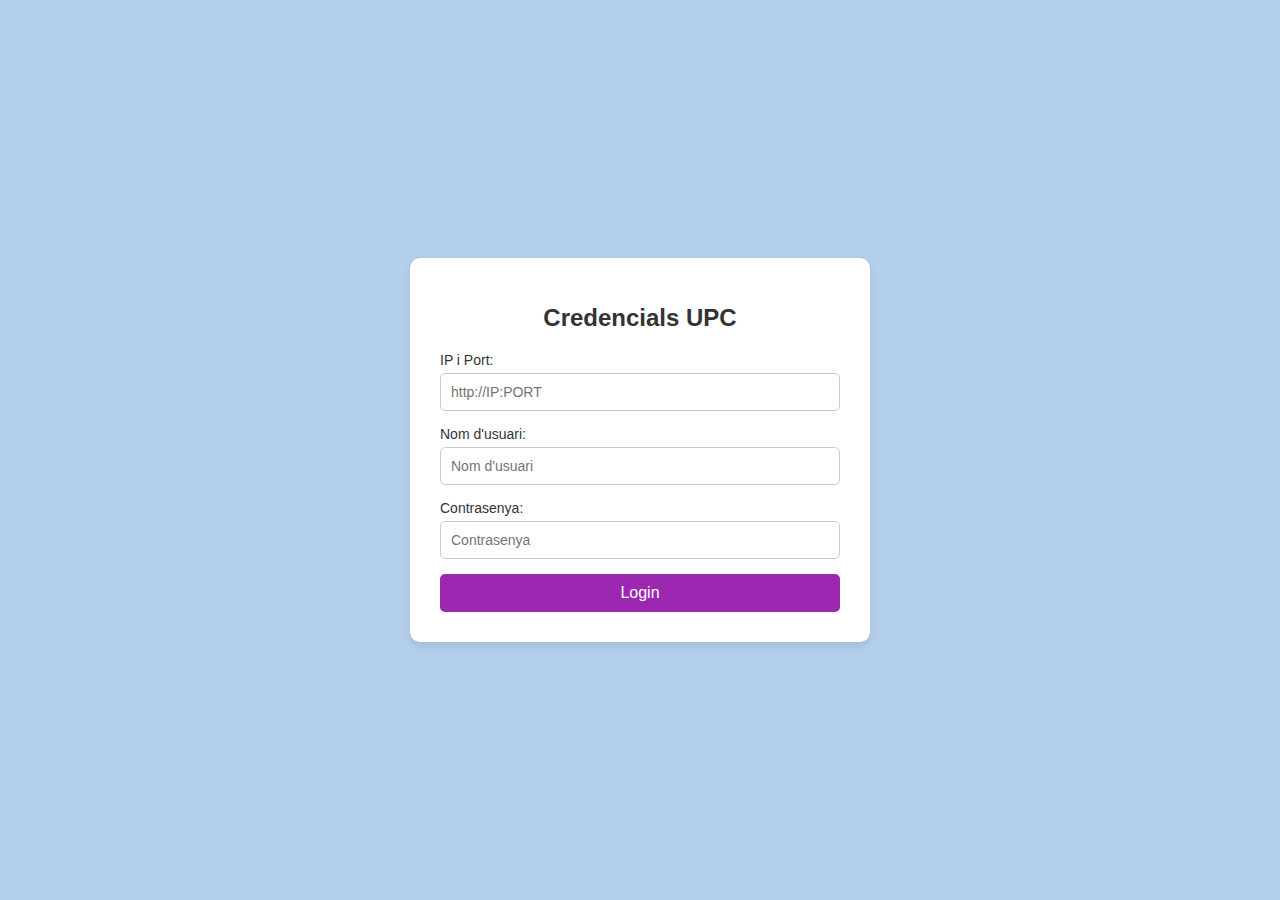
<file: VERSIO_FINAL/WEB/index.html>
<!DOCTYPE html>
<html lang="ca">
<head>
    <meta charset="UTF-8">
    <meta name="viewport" content="width=device-width, initial-scale=1.0">
    <title>Redirigint a Login</title>
    <script>
        // Redirigeix immediatament a login.html
        window.location.href = "login.html";
    </script>
</head>
<body>
    <p>Si no es redirigeix automàticament, <a href="login.html">fes clic aquí</a>.</p>
</body>
</html>
</file>
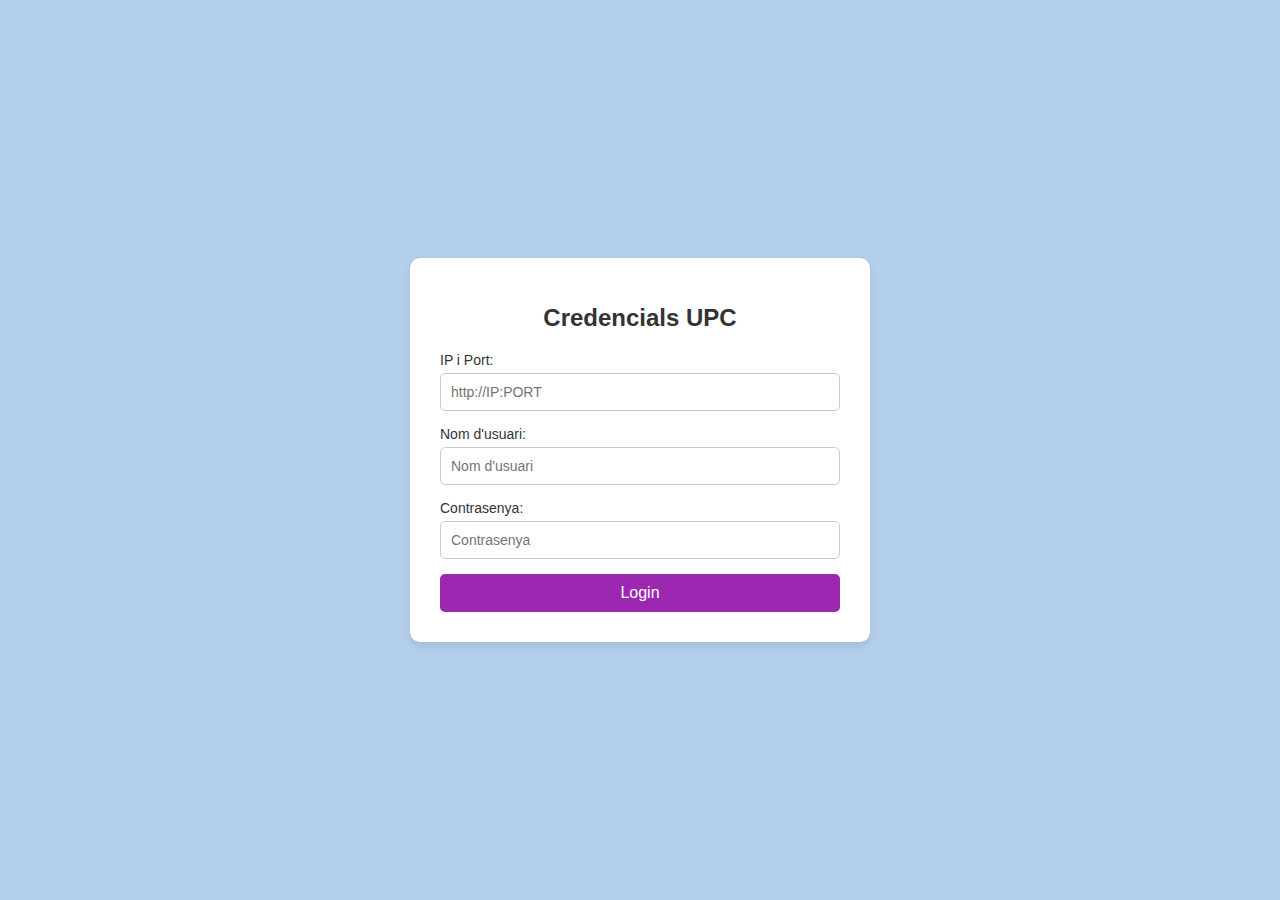
<file: VERSIO_FINAL/WEB/login.html>
<!DOCTYPE html>
<html lang="ca">

<head>
    <meta charset="UTF-8">
    <meta name="viewport" content="width=device-width, initial-scale=1.0">
    <title>Login</title>
    <link rel="stylesheet" href="styles.css">
</head>
<body>
    <div class="login-container">
        <div class="header">
            <h1>Credencials UPC</h1>
        </div>

        <form class="login-form" id="loginForm">
            <div class="input-group">
                <label for="ip-port">IP i Port:</label>
                <input type="text" id="ip-port" name="ip-port" placeholder="http://IP:PORT" required>
            </div>
            
            <div class="input-group">
                <label for="username">Nom d'usuari:</label>
                <input type="text" id="username" name="username" placeholder="Nom d'usuari" required>
            </div>

            <div class="input-group">
                <label for="password">Contrasenya:</label>
                <input type="password" id="password" name="password" placeholder="Contrasenya" required>
            </div>

            <button type="submit" class="login-button">Login</button>
        </form>
    </div>

    <!-- Vincula els arxius JavaScript -->
    <script src="Connexio.js"></script>
    <script src="login.js"></script>
    <script src="RutaManager.js"></script>
</body>
</html>
</file>
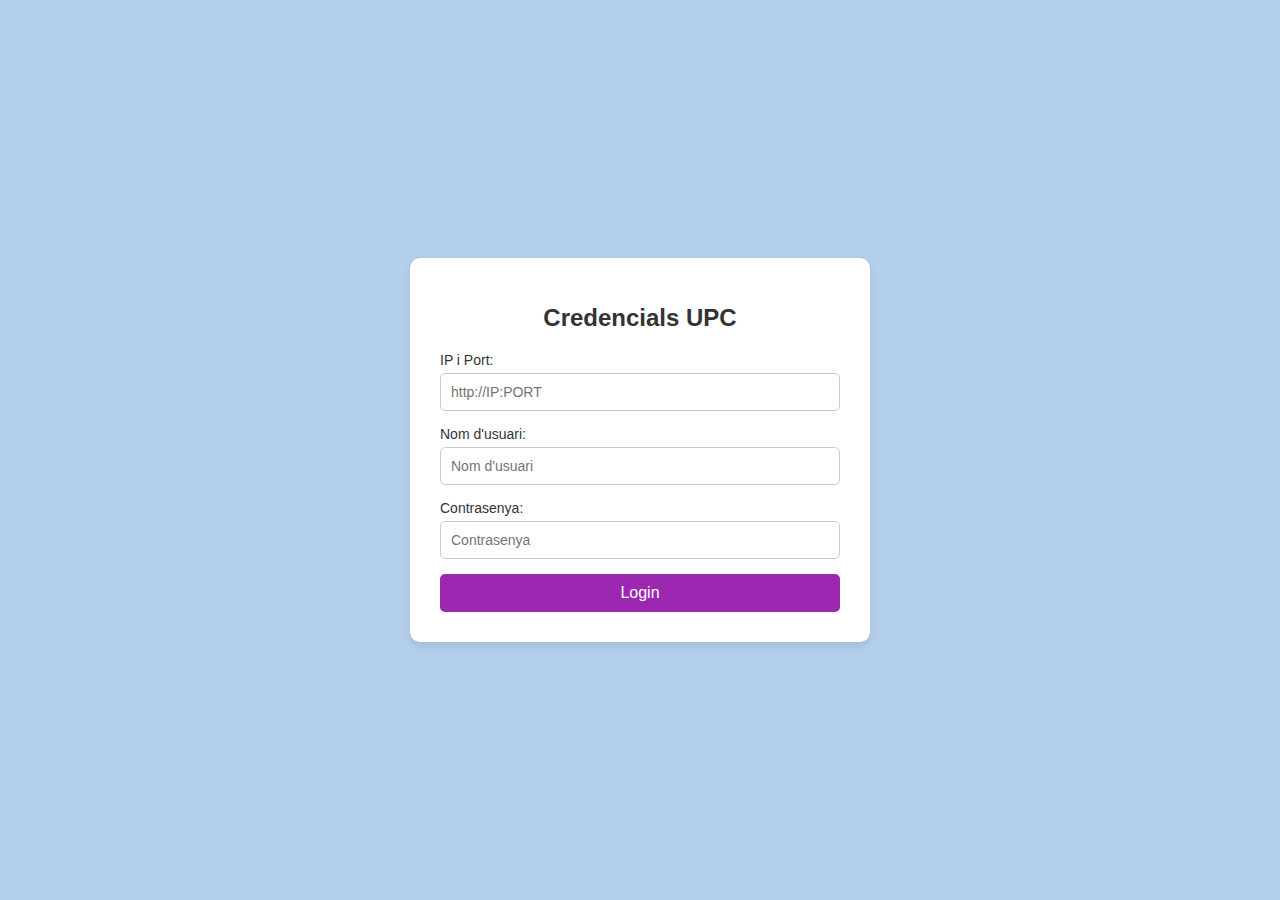
<file: VERSIO_FINAL/WEB/taula.html>
<!DOCTYPE html>
<html lang="en">
<head>
    <meta charset="UTF-8">
    <meta name="viewport" content="width=device-width, initial-scale=1.0">
    <title>Consulta de Taula</title>
    <link rel="stylesheet" href="styles.css">
</head>
<body>
    <div id="container">
        <h1 id="welcomeMessage">Welcome!</h1>
        <div class="input-section">
            <input id="filterInput" type="text" placeholder="Filters ie: marks?mark=9" />
            <button id="sendButton">Send</button>
        </div>
        <div id="scrollView">
            <table id="dataTable">
                <!-- Dinàmicament afegirem contingut aquí -->
            </table>
        </div>
        <button id="logoutButton">Logout</button>
    </div>
    <script src="taula.js"></script>
    <script src="Connexio.js"></script>
    <script src="RutaManager.js"></script>

</body>
</html>
</file>
<file: VERSIO_FINAL/WEB/styles.css>
/* ------------------------------ */
/* ESTIL PER A LOGIN (CSS ANTERIOR) */
/* ------------------------------ */

/* Fons blau clar */
body {
    background-color: #B4CFEC;
    font-family: Arial, sans-serif;
    display: flex;
    justify-content: center;
    align-items: center;
    height: 100vh;
    margin: 0;
}

/* Contenidor central */
.login-container {
    background-color: white;
    padding: 30px;
    border-radius: 10px;
    box-shadow: 0 4px 8px rgba(0, 0, 0, 0.1);
    width: 100%;
    max-width: 400px;
    text-align: center;
}

/* Títol de la pantalla */
.header h1 {
    font-size: 24px;
    margin-bottom: 20px;
    color: #333;
}

/* Formulari d'entrada */
.login-form {
    display: flex;
    flex-direction: column;
}

/* Grup de camps d'entrada */
.input-group {
    margin-bottom: 15px;
}

.input-group label {
    display: block;
    text-align: left;
    font-size: 14px;
    margin-bottom: 5px;
    color: #333;
}

.input-group input {
    width: 100%;
    padding: 10px;
    font-size: 14px;
    border: 1px solid #ccc;
    border-radius: 5px;
    box-sizing: border-box;
}

.input-group input:focus {
    border-color: #9C27B0; /* Color de focus */
    outline: none;
}

/* Botó de login */
.login-button {
    padding: 10px;
    background-color: #9C27B0;
    color: white;
    font-size: 16px;
    border: none;
    border-radius: 5px;
    cursor: pointer;
    transition: background-color 0.3s;
}

.login-button:hover {
    background-color: #7B1FA2; /* Color més fosc en hover */
}

/* ------------------------------ */
/* ESTIL PER A TAULA.HTML */
/* ------------------------------ */

/* Fons de la pàgina */
#container {
    background-color: #B4CFEC;
    display: flex;
    flex-direction: column;
    align-items: center;
    padding: 20px;
    height: 100vh;
    box-sizing: border-box;
}

/* Títol de benvinguda */
#welcomeMessage {
    font-size: 24px;
    font-weight: bold;
    margin-bottom: 20px;
    color: #333;
}

/* Secció d'entrada de text */
.input-section {
    display: flex;
    gap: 10px;
    margin-bottom: 20px;
}

.input-section input {
    padding: 10px;
    font-size: 14px;
    border: 1px solid #ccc;
    border-radius: 5px;
    flex: 1;
}

.input-section input:focus {
    border-color: #007BFF; /* Color de focus */
    outline: none;
}

.input-section button {
    padding: 10px 20px;
    background-color: #007BFF;
    color: white;
    border: none;
    border-radius: 5px;
    cursor: pointer;
    font-size: 14px;
    transition: background-color 0.3s;
}

.input-section button:hover {
    background-color: #0056b3;
}

/* Estil de la taula */
#scrollView {
    width: 100%;
    max-height: calc(100vh - 200px);
    overflow-y: auto;
    margin-bottom: 20px;
}

#dataTable {
    width: 100%;
    border-collapse: collapse;
    text-align: left;
}

#dataTable th, #dataTable td {
    padding: 10px;
    border: 1px solid #ccc;
}

#dataTable th {
    background-color: #f5f5f5;
    font-weight: bold;
}

#dataTable tr:nth-child(even) {
    background-color: #f9f9f9;
}

/* Botó de logout */
#logoutButton {
    padding: 10px 20px;
    background-color: #dc3545;
    color: white;
    border: none;
    border-radius: 5px;
    cursor: pointer;
    font-size: 14px;
    transition: background-color 0.3s;
}

#logoutButton:hover {
    background-color: #a71d2a;
}
/* Estil per a la taula amb colors de blau més sòlids */
#dataTable {
    width: 100%;
    border-collapse: collapse;
    text-align: left;
}

/* Colors de fons per a les cel·les de la taula */
#dataTable th, #dataTable td {
    padding: 10px;
    border: 1px solid #ccc;
    color: #FFFFFF; /* Text blanc per garantir un bon contrast */
}

/* Color de fons per a la capçalera amb un blau intens */
#dataTable th {
    background-color: #2C5A9D; /* Blau més fosc per a la capçalera */
    font-weight: bold;
    color: white; /* Text blanc per contrastar amb el fons */
}

/* Fons alternant entre un blau suau més fosc i un blau fosc per les files */
#dataTable tr:nth-child(even) {
    background-color: #7FA9E2; /* Blau més fosc per a files parelles */
}

#dataTable tr:nth-child(odd) {
    background-color: #2C5A9D; /* Blau més fosc per a files imparells */
}

/* Eliminat efecte hover */
#dataTable tr:hover {
    background-color: transparent; /* Sense canvi en el hover */
}

/* Fonts i estil de les cel·les */
#dataTable th, #dataTable td {
    color: white; /* Text blanc per a la capçalera i les cel·les */
}
</file>
